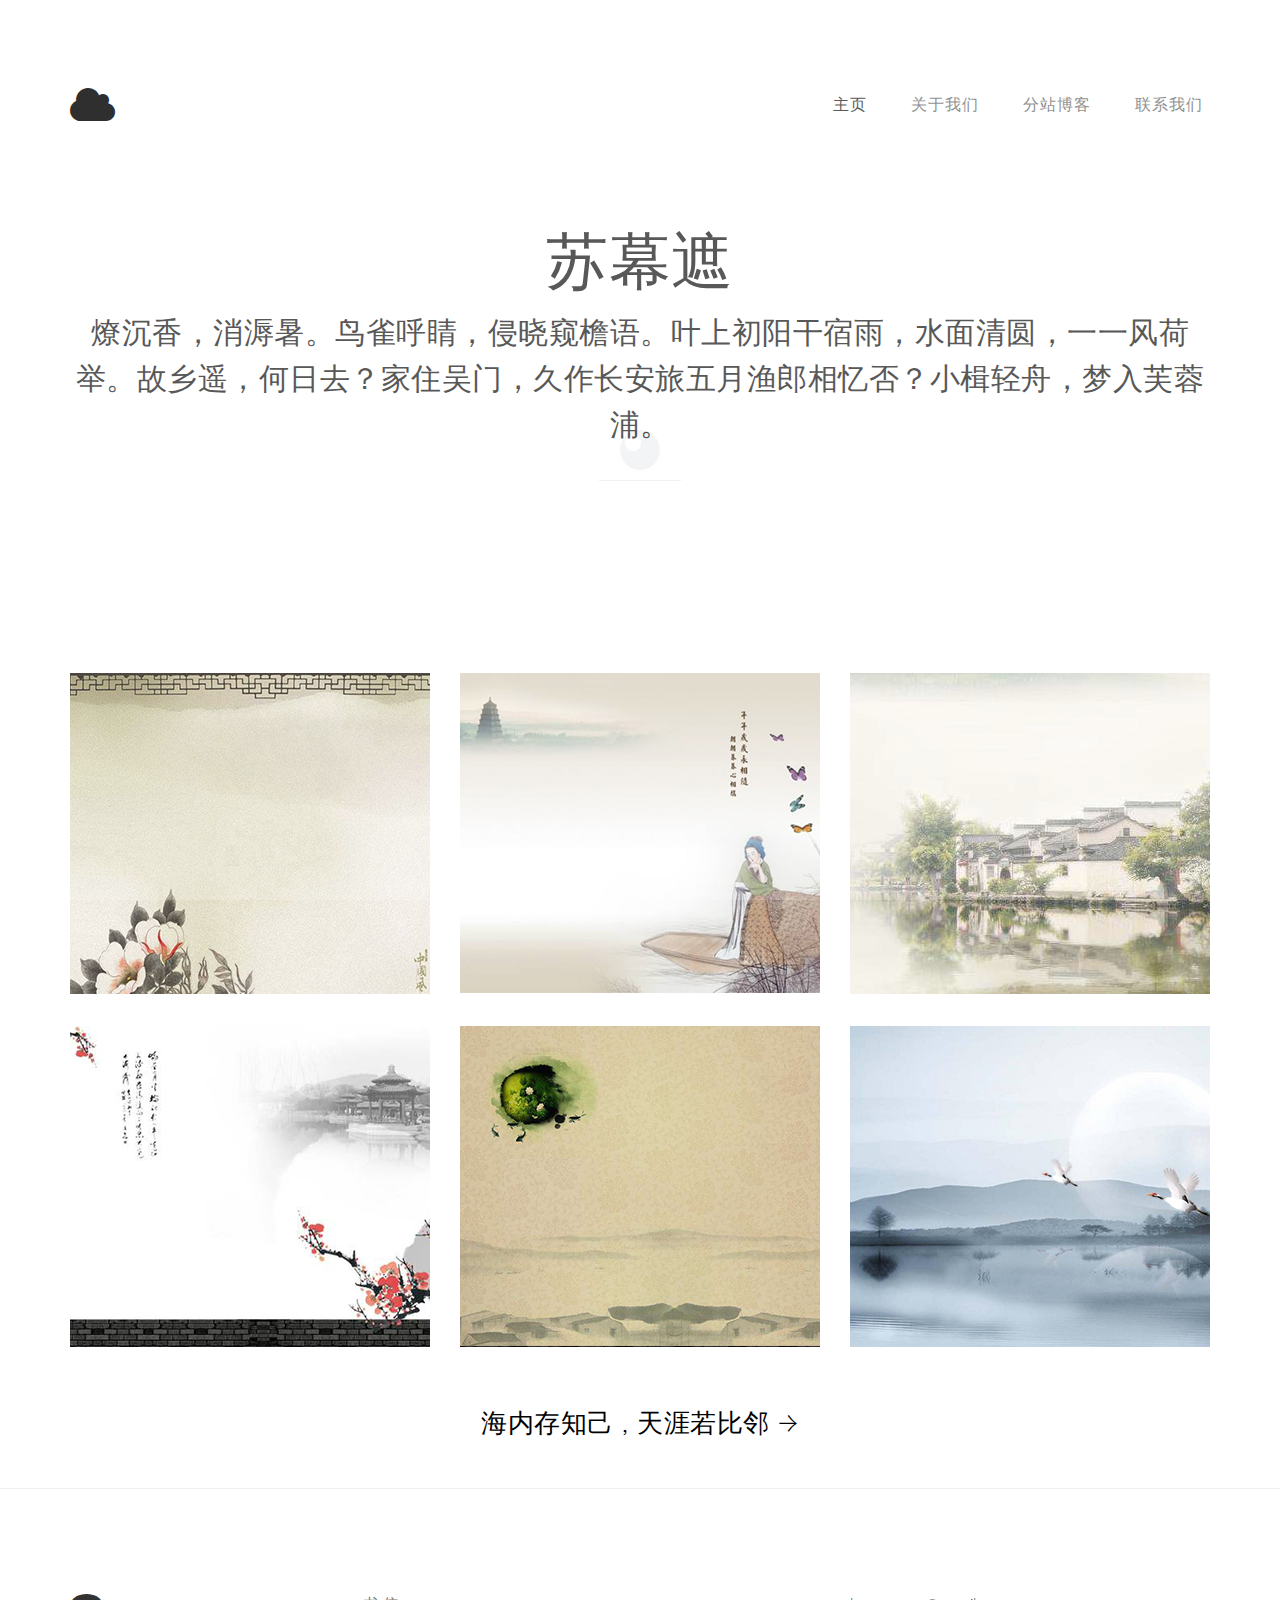
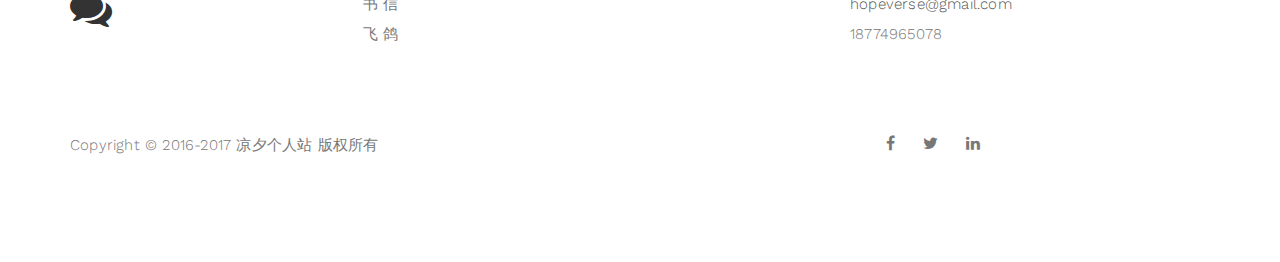
<file: index.html>
<!DOCTYPE html>
<html lang="en">
<head>

<meta charset="UTF-8">
<meta http-equiv="X-UA-Compatible" content="IE=Edge">
<meta name="description" content="小楼昨夜又东风">
<meta name="keywords" content="小楼昨夜又东风">
<meta name="author" content="刘添柱">
<meta name="viewport" content="width=device-width, initial-scale=1, maximum-scale=1">

<title>小楼昨夜又东风</title>

<link rel="stylesheet" href="css/bootstrap.min.css">
<link rel="stylesheet" href="css/font-awesome.min.css">
<link rel="stylesheet" href="css/style.css">
<link rel="shortcut icon" href="cloud.ico">
<link href="https://fonts.googleapis.com/css?family=Work+Sans:300,400,700" rel="stylesheet">

</head>

<body>



<!-- PRE LOADER -->

<div class="preloader">
     <div class="sk-spinner sk-spinner-wordpress">
          <span class="sk-inner-circle"></span>
     </div>
</div>

<!-- Navigation section  -->

<div class="navbar navbar-default navbar-static-top" role="navigation">
     <div class="container">

          <div class="navbar-header">
               <button class="navbar-toggle" data-toggle="collapse" data-target=".navbar-collapse">
                    <span class="icon icon-bar"></span>
                    <span class="icon icon-bar"></span>
                    <span class="icon icon-bar"></span>
               </button>
               <a href="index.html" class="navbar-brand"><i class="fa fa-cloud"></i></a>
          </div>
          <div class="collapse navbar-collapse">
               <ul class="nav navbar-nav navbar-right">
                    <li class="active"><a href="index.html">主页</a></li>
                    <li><a href="about.html">关于我们</a></li>
                    <li><a href="blog.html">分站博客</a></li>
                    <li><a href="contact.html">联系我们</a></li>
               </ul>
          </div>

  </div>
</div>

<!-- Home Section -->

<section id="home">
     <div class="container">
          <div class="row">

               <div class="col-md-12 col-sm-12">
                    <h1>苏幕遮</h1>
                    <h2>燎沉香，消溽暑。鸟雀呼睛，侵晓窥檐语。叶上初阳干宿雨，水面清圆，一一风荷举。故乡遥，何日去？家住吴门，久作长安旅五月渔郎相忆否？小楫轻舟，梦入芙蓉浦。</h2>
                    <hr>
               </div>

          </div>
     </div>
</section>

<!-- Portfolio Section -->

<section id="portfolio">
     <div class="container">
          <div class="row">

               <div class="col-md-4 col-sm-6">
                    <a href="blog-article.html">
                         <div class="portfolio-thumb">
                              <img src="images/1.jpg" class="img-responsive" alt="Portfolio">
                                   <div class="portfolio-overlay">
                                        <div class="portfolio-item">
                                             <h3>含苞待放</h3>
                                        </div>
                                   </div>
                         </div>
                    </a>
               </div>

               <div class="col-md-4 col-sm-6">
                    <a href="blog-article.html">
                         <div class="portfolio-thumb">
                              <img src="images/2.jpg" class="img-responsive" alt="Portfolio">
                                   <div class="portfolio-overlay">
                                        <div class="portfolio-item">
                                             <h3>一叶孤舟</h3>
                                        </div>
                                   </div>
                         </div>
                    </a>
               </div>

               <div class="col-md-4 col-sm-6">
                    <a href="blog-article.html">
                         <div class="portfolio-thumb">
                              <img src="images/3.jpg" class="img-responsive" alt="Portfolio">
                                   <div class="portfolio-overlay">
                                        <div class="portfolio-item">
                                             <h3>烟雨江南</h3>
                                        </div>
                                   </div>
                         </div>
                    </a>
               </div>

               <div class="col-md-4 col-sm-6">
                    <a href="blog-article2.html">
                         <div class="portfolio-thumb">
                              <img src="images/4.jpg" class="img-responsive" alt="Portfolio">
                                   <div class="portfolio-overlay">
                                        <div class="portfolio-item">
                                             <h3>杏望亭阁</h3>
                                        </div>
                                   </div>
                         </div>
                    </a>
               </div>

               <div class="col-md-4 col-sm-6">
                    <a href="blog-article2.html">
                         <div class="portfolio-thumb">
                              <img src="images/5.jpg" class="img-responsive" alt="Portfolio">
                                   <div class="portfolio-overlay">
                                        <div class="portfolio-item">
                                             <h3>小城人家</h3>
                                        </div>
                                   </div>
                         </div>
                    </a>
               </div>

               <div class="col-md-4 col-sm-6">
                    <a href="blog-article2.html">
                         <div class="portfolio-thumb">
                              <img src="images/6.jpg" class="img-responsive" alt="Portfolio">
                                   <div class="portfolio-overlay">
                                        <div class="portfolio-item">
                                             <h3>白鹭青天</h3>
                                        </div>
                                   </div>
                         </div>
                    </a>
               </div>

               <div class="col-md-12 col-sm-12 text-center">
                    <h3><a href="contact.html" style="color: black">海内存知己 , 天涯若比邻 →</a></h3>
               </div>

          </div>
     </div>
</section>

<!-- Footer Section -->

<footer>
     <div class="container">
          <div class="row">

               <div class="col-md-3 col-sm-3">
                    <i class="fa fa-comments"></i>
               </div>

               <div class="col-md-4 col-sm-4">
                    <p>书 信</p>
                    <p>飞 鸽</p>
               </div>

               <div class="col-md-offset-1 col-md-4 col-sm-offset-1 col-sm-3">
                    <p><a href="mailto:hopeverse@gmail.com">hopeverse@gmail.com</a></p>
                    <p>18774965078</p>
               </div>

               <div class="clearfix col-md-12 col-sm-12">
                    <hr>
               </div>

               <div class="col-md-6 col-sm-6">
                    <div class="footer-copyright">
                         <p> Copyright © 2016-2017 凉夕个人站 版权所有</p> 
                    </div>
               </div>

               <div class="col-md-6 col-sm-6">
                    <ul class="social-icon">
                         <li><a href="#" class="fa fa-facebook"></a></li>
                         <li><a href="#" class="fa fa-twitter"></a></li>
                         <li><a href="#" class="fa fa-linkedin"></a></li>
                    </ul>
               </div>
               
          </div>
     </div>
</footer>


<!-- SCRIPTS -->

<script src="js/jquery.js"></script>
<script src="js/bootstrap.min.js"></script>
<script src="js/custom.js"></script>

</body>
</html>
</file>
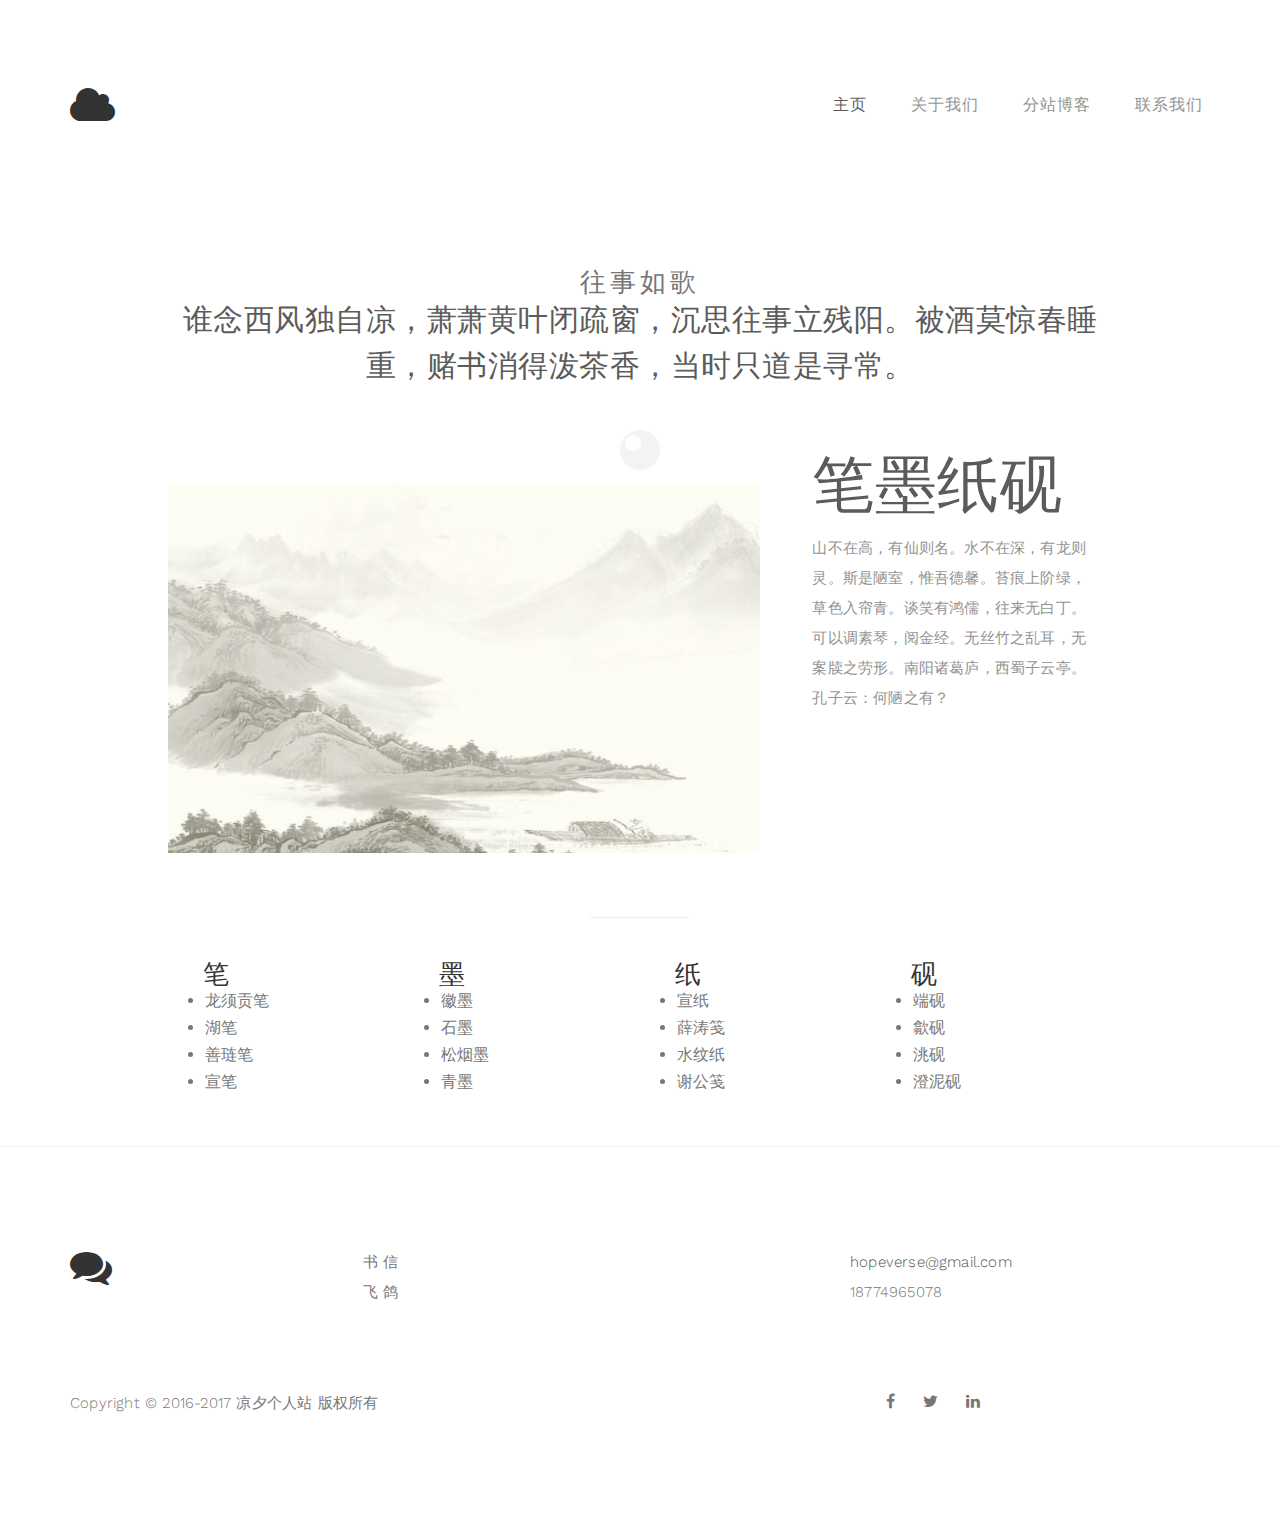
<file: about.html>
<!DOCTYPE html>
<html lang="en">
<head>

<meta charset="UTF-8">
<meta http-equiv="X-UA-Compatible" content="IE=Edge">
<meta name="description" content="小楼昨夜又东风">
<meta name="keywords" content="小楼昨夜又东风">
<meta name="author" content="刘添柱">
<meta name="viewport" content="width=device-width, initial-scale=1, maximum-scale=1">

<title>小楼昨夜又东风</title>

<link rel="stylesheet" href="css/bootstrap.min.css">
<link rel="stylesheet" href="css/font-awesome.min.css">
<link rel="stylesheet" href="css/style.css">
<link rel="shortcut icon" href="cloud.ico">
<link href="https://fonts.googleapis.com/css?family=Work+Sans:300,400,700" rel="stylesheet">

</head>


<!-- Loader -->

<div class="preloader">
     <div class="sk-spinner sk-spinner-wordpress">
          <span class="sk-inner-circle"></span>
     </div>
</div>

<!-- Header  -->
<div class="navbar navbar-default navbar-static-top" role="navigation">
     <div class="container">

          <div class="navbar-header">
               <button class="navbar-toggle" data-toggle="collapse" data-target=".navbar-collapse">
                    <span class="icon icon-bar"></span>
                    <span class="icon icon-bar"></span>
                    <span class="icon icon-bar"></span>
               </button>
               <a href="index.html" class="navbar-brand"><i class="fa fa-cloud"></i></a>
          </div>
          <div class="collapse navbar-collapse">
               <ul class="nav navbar-nav navbar-right">
                    <li class="active"><a href="index.html">主页</a></li>
                    <li><a href="about.html">关于我们</a></li>
                    <li><a href="blog.html">分站博客</a></li>
                    <li><a href="contact.html">联系我们</a></li>
               </ul>
          </div>

  </div>
</div>

<!-- About Section -->

<section id="about">
     <div class="container">
          <div class="row">

               <div class="col-md-offset-1 col-md-10 col-sm-12">
                    <div class="section-title">
                         <h3>往事如歌</h3>
                         <h2>谁念西风独自凉，萧萧黄叶闭疏窗，沉思往事立残阳。被酒莫惊春睡重，赌书消得泼茶香，当时只道是寻常。</h2>
                    </div>

                    <div class="col-md-8 col-sm-12">
                         <img src="images/7.jpg" class="img-responsive" alt="About">
                    </div>

                    <div class="col-md-4 col-sm-12">
                         <h1>笔墨纸砚</h1>
                         <p>山不在高，有仙则名。水不在深，有龙则灵。斯是陋室，惟吾德馨。苔痕上阶绿，草色入帘青。谈笑有鸿儒，往来无白丁。可以调素琴，阅金经。无丝竹之乱耳，无案牍之劳形。南阳诸葛庐，西蜀子云亭。孔子云：何陋之有？</p>
                    </div>

                    <div class="clearfix"></div>

                    <hr>

                    <div class="col-md-3 col-sm-6">
                         <h3>笔</h3>
                         <ul>
                              <li>龙须贡笔</li>
                              <li>湖笔</li>
                              <li>善琏笔</li>
                              <li>宣笔</li>
                         </ul>
                    </div>

                    <div class="col-md-3 col-sm-6">
                         <h3>墨</h3>
                         <ul>
                              <li>徽墨</li>
                              <li>石墨</li>
                              <li>松烟墨</li>
                              <li>青墨</li>
                         </ul>
                    </div>

                    <div class="col-md-3 col-sm-6">
                         <h3>纸</h3>
                         <ul>
                              <li>宣纸</li>
                              <li>薛涛笺</li>
                              <li>水纹纸</li>
                              <li>谢公笺</li>
                         </ul>
                    </div>

                    <div class="col-md-3 col-sm-6">
                         <h3>砚</h3>
                         <ul>
                              <li>端砚</li>
                              <li>歙砚</li>
                              <li>洮砚</li>
                              <li>澄泥砚</li>
                         </ul>
                    </div>
               </div>

          </div>
     </div>
</section>

<!-- Footer Section -->

<footer>
     <div class="container">
          <div class="row">

               <div class="col-md-3 col-sm-3">
                    <i class="fa fa-comments"></i>
               </div>

               <div class="col-md-4 col-sm-4">
                    <p>书 信</p>
                    <p>飞 鸽</p>
               </div>

               <div class="col-md-offset-1 col-md-4 col-sm-offset-1 col-sm-3">
                    <p><a href="mailto:hopeverse@gmail.com">hopeverse@gmail.com</a></p>
                    <p>18774965078</p>
               </div>

               <div class="clearfix col-md-12 col-sm-12">
                    <hr>
               </div>

               <div class="col-md-6 col-sm-6">
                    <div class="footer-copyright">
                         <p> Copyright © 2016-2017 凉夕个人站 版权所有</p> 
                    </div>
               </div>

               <div class="col-md-6 col-sm-6">
                    <ul class="social-icon">
                         <li><a href="#" class="fa fa-facebook"></a></li>
                         <li><a href="#" class="fa fa-twitter"></a></li>
                         <li><a href="#" class="fa fa-linkedin"></a></li>
                    </ul>
               </div>
               
          </div>
     </div>
</footer>


<!-- SCRIPTS -->

<script src="js/jquery.js"></script>
<script src="js/bootstrap.min.js"></script>
<script src="js/custom.js"></script>

</body>
</html>
</file>
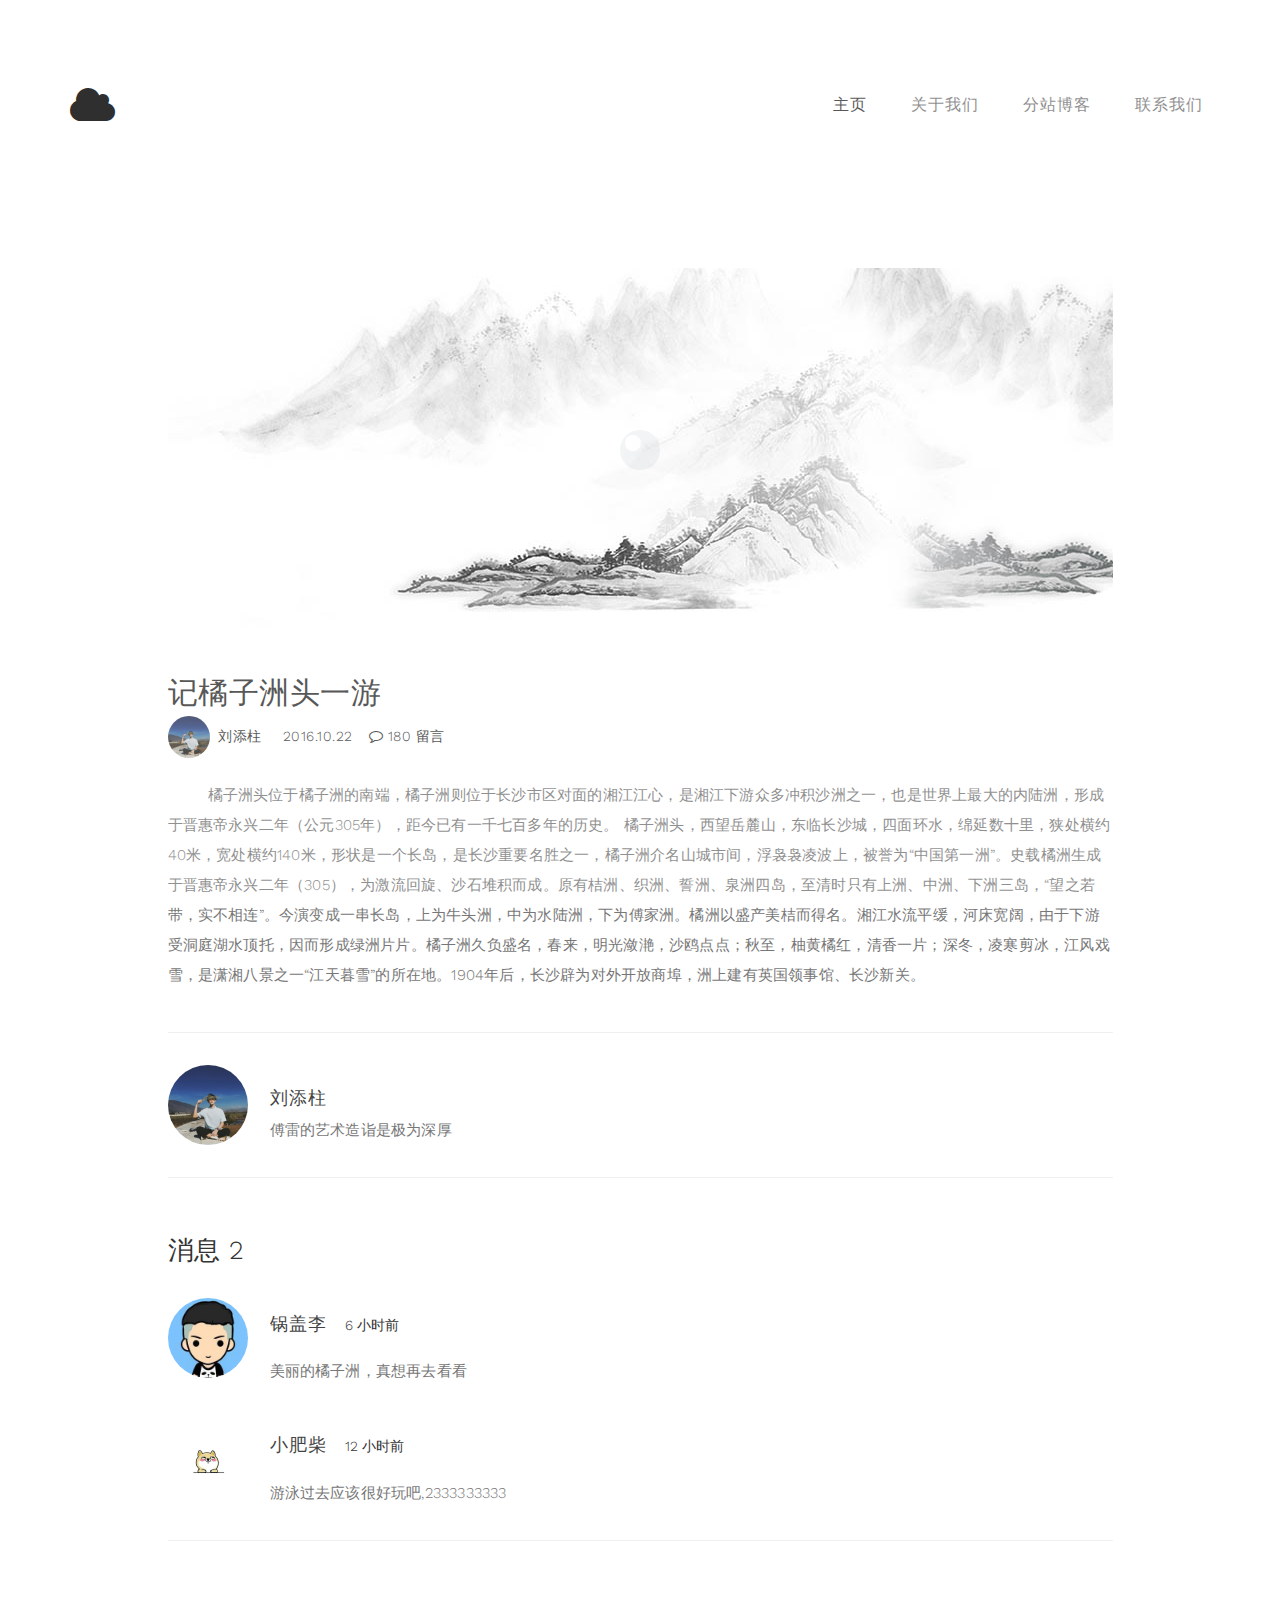
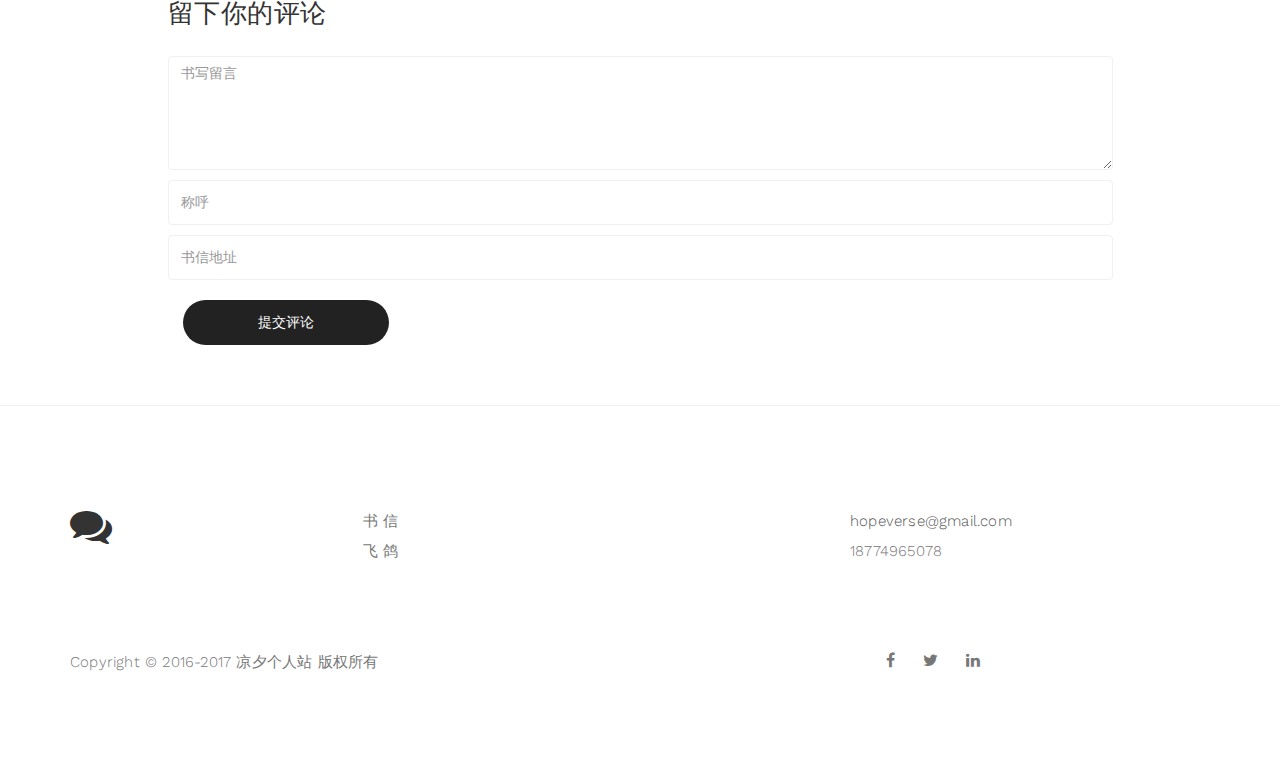
<file: blog-article.html>
<!DOCTYPE html>
<html lang="en">
<head>

<meta charset="UTF-8">
<meta http-equiv="X-UA-Compatible" content="IE=Edge">
<meta name="description" content="小楼昨夜又东风">
<meta name="keywords" content="小楼昨夜又东风">
<meta name="author" content="刘添柱">
<meta name="viewport" content="width=device-width, initial-scale=1, maximum-scale=1">

<title>小楼昨夜又东风</title>

<link rel="stylesheet" href="css/bootstrap.min.css">
<link rel="stylesheet" href="css/font-awesome.min.css">
<link rel="stylesheet" href="css/style.css">
<link rel="shortcut icon" href="cloud.ico">
<link href="https://fonts.googleapis.com/css?family=Work+Sans:300,400,700" rel="stylesheet">

</head>

<body>

<!-- Loader -->

<div class="preloader">
     <div class="sk-spinner sk-spinner-wordpress">
          <span class="sk-inner-circle"></span>
     </div>
</div>

<!-- Navigation section  -->

<div class="navbar navbar-default navbar-static-top" role="navigation">
     <div class="container">

          <div class="navbar-header">
               <button class="navbar-toggle" data-toggle="collapse" data-target=".navbar-collapse">
                    <span class="icon icon-bar"></span>
                    <span class="icon icon-bar"></span>
                    <span class="icon icon-bar"></span>
               </button>
               <a href="index.html" class="navbar-brand"><i class="fa fa-cloud"></i></a>
          </div>
          <div class="collapse navbar-collapse">
               <ul class="nav navbar-nav navbar-right">
                    <li class="active"><a href="index.html">主页</a></li>
                    <li><a href="about.html">关于我们</a></li>
                    <li><a href="blog.html">分站博客</a></li>
                    <li><a href="contact.html">联系我们</a></li>
               </ul>
          </div>

  </div>
</div>

<!-- Blog Section -->

<section id="blog-single-post">
     <div class="container">
          <div class="row">

               <div class="col-md-offset-1 col-md-10 col-sm-12">
                    <div class="blog-single-post-thumb">
                         <div class="blog-post-image">
                              <img src="images/8.jpg" class="img-responsive" alt="Blog write Image">
                         </div>

                         <div class="blog-post-title">
                              <h2>记橘子洲头一游</a></h2>
                         </div>

                        <div class="blog-post-format">
                              <span><a href="#"><img src="images/my.jpg" class="img-responsive img-circle"> 刘添柱 </a></span>
                              <span><i class="fa fa-date"></i> 2016.10.22</span>
                              <span><a href="#"><i class="fa fa-comment-o"></i> 180 留言</a></span>
                         </div>

                         <div class="blog-post-des">
                              <p style = "text-indent: 40px;">橘子洲头位于橘子洲的南端，橘子洲则位于长沙市区对面的湘江江心，是湘江下游众多冲积沙洲之一，也是世界上最大的内陆洲，形成于晋惠帝永兴二年（公元305年），距今已有一千七百多年的历史。
橘子洲头，西望岳麓山，东临长沙城，四面环水，绵延数十里，狭处横约40米，宽处横约140米，形状是一个长岛，是长沙重要名胜之一，橘子洲介名山城市间，浮袅袅凌波上，被誉为“中国第一洲”。史载橘洲生成于晋惠帝永兴二年（305），为激流回旋、沙石堆积而成。原有桔洲、织洲、誓洲、泉洲四岛，至清时只有上洲、中洲、下洲三岛，“望之若带，实不相连”。今演变成一串长岛，上为牛头洲，中为水陆洲，下为傅家洲。橘洲以盛产美桔而得名。湘江水流平缓，河床宽阔，由于下游受洞庭湖水顶托，因而形成绿洲片片。橘子洲久负盛名，春来，明光潋滟，沙鸥点点；秋至，柚黄橘红，清香一片；深冬，凌寒剪冰，江风戏雪，是潇湘八景之一“江天暮雪”的所在地。1904年后，长沙辟为对外开放商埠，洲上建有英国领事馆、长沙新关。</p>
                         <div class = "blog-author">
                              <div class="media">
                                   <div class="media-object pull-left">
                                        <img src="images/my.jpg" class="img-circle img-responsive" alt="blog" style="width: 80px;">
                                   </div>
                                   <div class="media-body">
                                        <h3 class="media-heading"><a href="#">刘添柱</a></h3>
                                        <p>傅雷的艺术造诣是极为深厚</p>
                                   </div>
                              </div>
                         </div>

                         <div class="blog-comment">
                              <h3>消息 2</h3>
                                   <div class="media">
                                        <div class="media-object pull-left">
                                             <img src="images/friend1.jpg" class="img-responsive img-circle" alt="Blog Image">
                                        </div>
                                        <div class="media-body">
                                             <h3 class="media-heading">锅盖李</h3>
                                             <span>6 小时前</span>
                                             <p>美丽的橘子洲，真想再去看看</p>
                                        </div>
                                   </div>
                                   <div class="media">
                                        <div class="media-object pull-left">
                                             <img src="images/friend2.jpg" class="img-responsive img-circle" alt="Blog Image">
                                        </div>
                                        <div class="media-body">
                                             <h3 class="media-heading">小肥柴</h3>
                                                  <span>12 小时前</span>
                                                  <p>游泳过去应该很好玩吧,2333333333</p>
                                        </div>
                                   </div>
                         </div>

                         <div class="blog-comment-form">
                              <h3>留下你的评论</h3>
                                   <form action="#" method="post">
                                        <textarea class="form-control" placeholder="书写留言" rows="5" name"Your Comments" required></textarea>
                                        <input type="text" class="form-control" placeholder="称呼" name="name" required>
                                        <input type="email" class="form-control" placeholder="书信地址" name="email" required>
                                        <div class="col-md-3 col-sm-4">
                                             <input type="submit" class="form-control" value="提交评论">
                                        </div>
                                   </form>
                         </div>
                    </div>
          </div>
     </div>
</section>

<!-- Footer Section -->

<footer>
     <div class="container">
          <div class="row">

               <div class="col-md-3 col-sm-3">
                    <i class="fa fa-comments"></i>
               </div>

               <div class="col-md-4 col-sm-4">
                    <p>书 信</p>
                    <p>飞 鸽</p>
               </div>

               <div class="col-md-offset-1 col-md-4 col-sm-offset-1 col-sm-3">
                    <p><a href="mailto:hopeverse@gmail.com">hopeverse@gmail.com</a></p>
                    <p>18774965078</p>
               </div>

               <div class="clearfix col-md-12 col-sm-12">
                    <hr>
               </div>

               <div class="col-md-6 col-sm-6">
                    <div class="footer-copyright">
                         <p> Copyright © 2016-2017 凉夕个人站 版权所有</p> 
                    </div>
               </div>

               <div class="col-md-6 col-sm-6">
                    <ul class="social-icon">
                         <li><a href="#" class="fa fa-facebook"></a></li>
                         <li><a href="#" class="fa fa-twitter"></a></li>
                         <li><a href="#" class="fa fa-linkedin"></a></li>
                    </ul>
               </div>
               
          </div>
     </div>
</footer>

<!-- SCRIPTS -->

<script src="js/jquery.js"></script>
<script src="js/bootstrap.min.js"></script>
<script src="js/custom.js"></script>

</body>
</html>
</file>
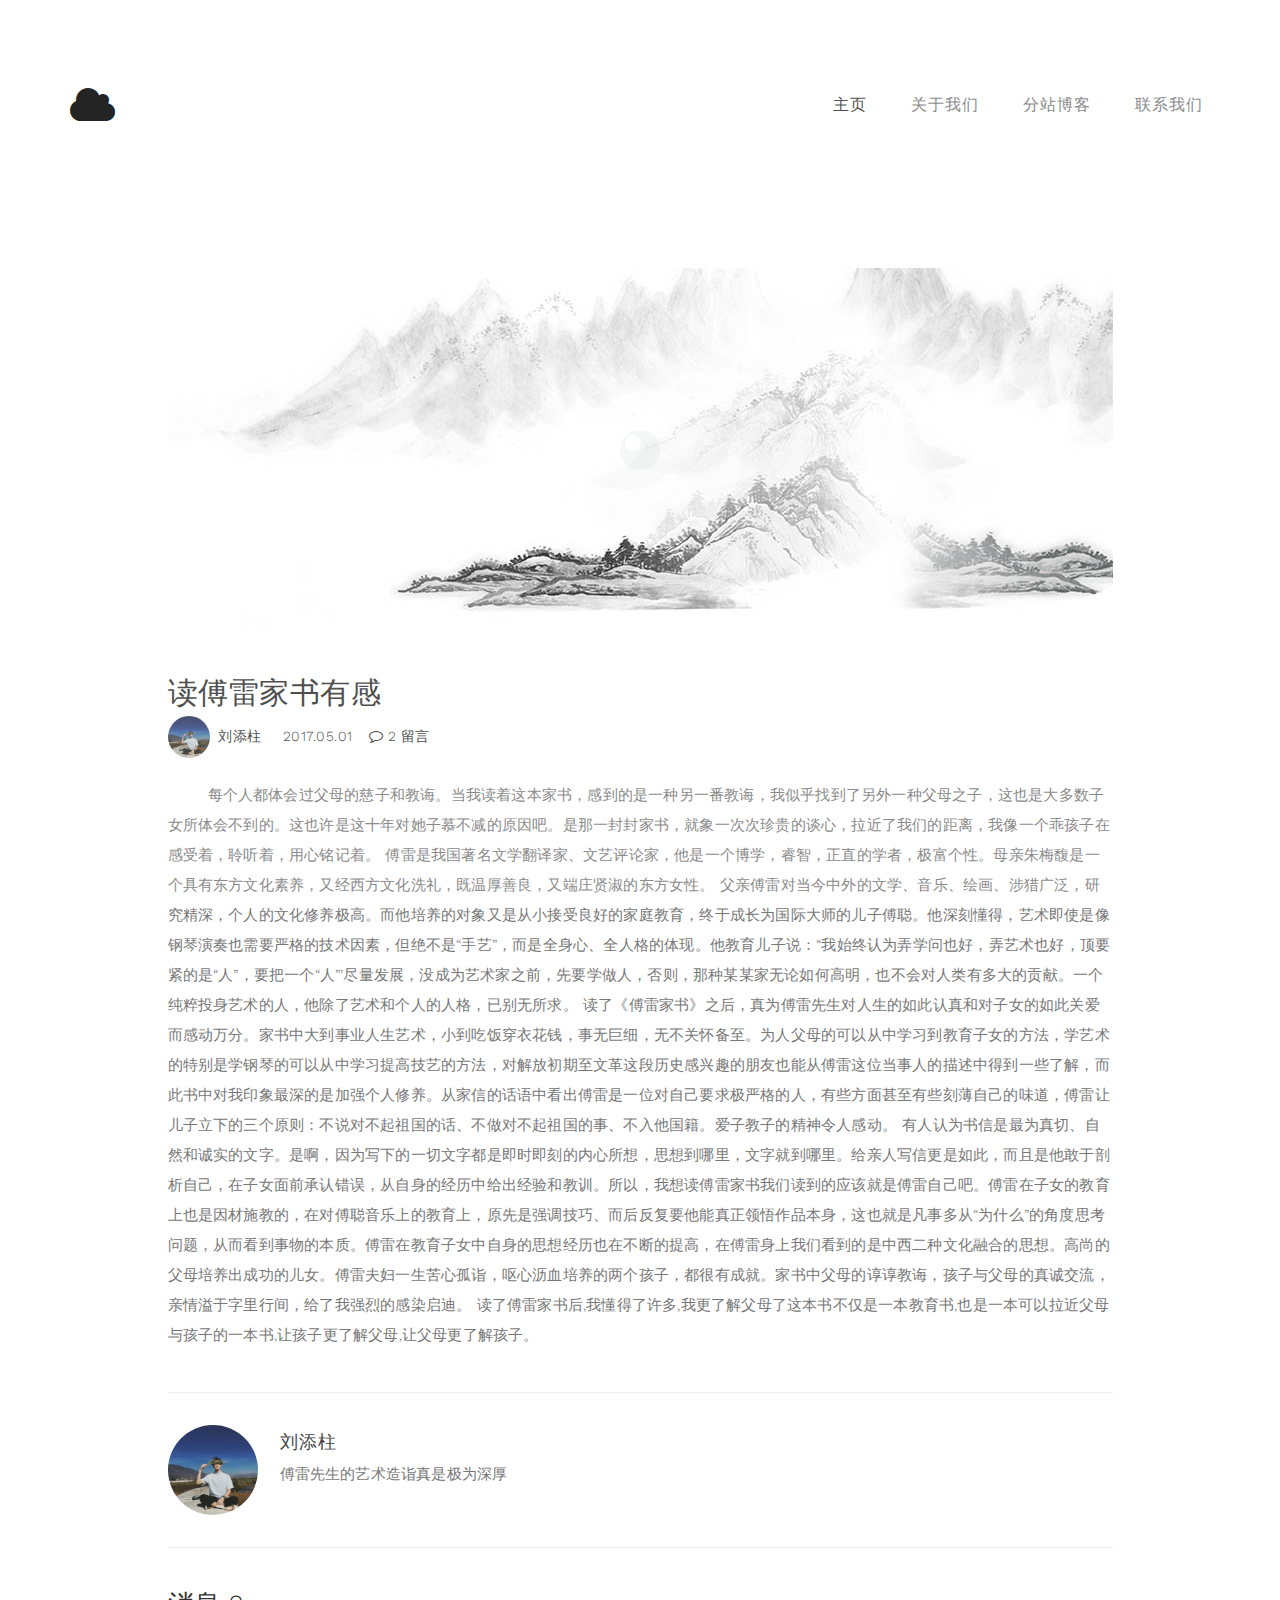
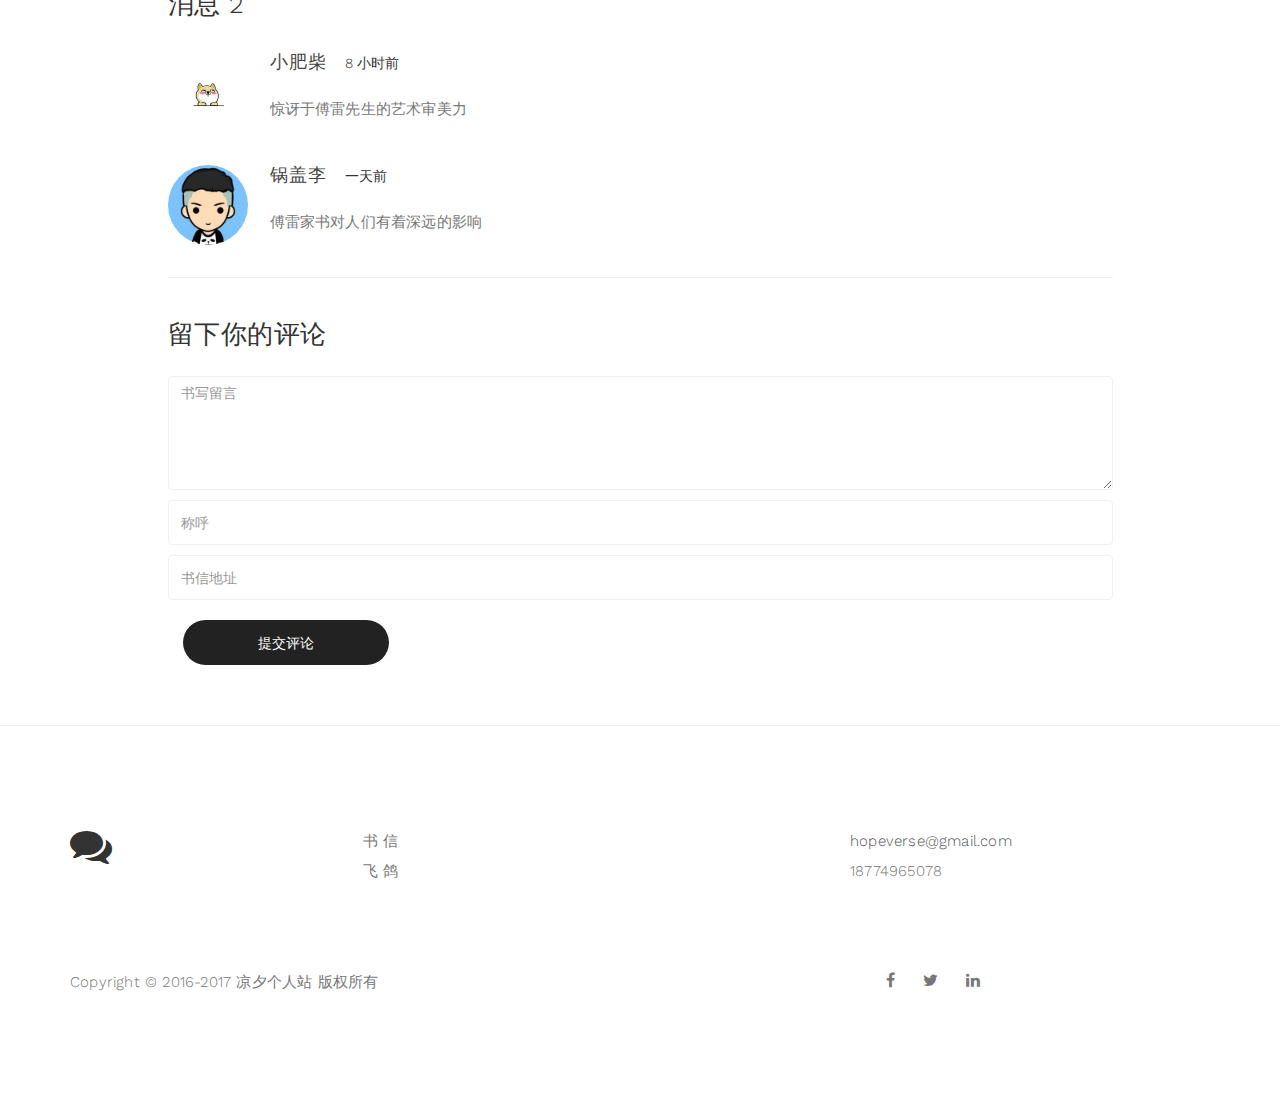
<file: blog-article2.html>
<!DOCTYPE html>
<html lang="en">
<head>

<meta charset="UTF-8">
<meta http-equiv="X-UA-Compatible" content="IE=Edge">
<meta name="description" content="小楼昨夜又东风">
<meta name="keywords" content="小楼昨夜又东风">
<meta name="author" content="刘添柱">
<meta name="viewport" content="width=device-width, initial-scale=1, maximum-scale=1">

<title>小楼昨夜又东风</title>

<link rel="stylesheet" href="css/bootstrap.min.css">
<link rel="stylesheet" href="css/font-awesome.min.css">
<link rel="stylesheet" href="css/style.css">
<link rel="shortcut icon" href="cloud.ico">
<link href="https://fonts.googleapis.com/css?family=Work+Sans:300,400,700" rel="stylesheet">

</head>

<body>

<!-- Loader -->

<div class="preloader">
     <div class="sk-spinner sk-spinner-wordpress">
          <span class="sk-inner-circle"></span>
     </div>
</div>

<!-- Navigation section  -->

<div class="navbar navbar-default navbar-static-top" role="navigation">
     <div class="container">

          <div class="navbar-header">
               <button class="navbar-toggle" data-toggle="collapse" data-target=".navbar-collapse">
                    <span class="icon icon-bar"></span>
                    <span class="icon icon-bar"></span>
                    <span class="icon icon-bar"></span>
               </button>
               <a href="index.html" class="navbar-brand"><i class="fa fa-cloud"></i></a>
          </div>
          <div class="collapse navbar-collapse">
               <ul class="nav navbar-nav navbar-right">
                    <li class="active"><a href="index.html">主页</a></li>
                    <li><a href="about.html">关于我们</a></li>
                    <li><a href="blog.html">分站博客</a></li>
                    <li><a href="contact.html">联系我们</a></li>
               </ul>
          </div>

  </div>
</div>

<!-- Blog Section -->

<section id="blog-single-post">
     <div class="container">
          <div class="row">

               <div class="col-md-offset-1 col-md-10 col-sm-12">
                    <div class="blog-single-post-thumb">
                         <div class="blog-post-image">
                              <img src="images/8.jpg" class="img-responsive" alt="Blog write Image">
                         </div>

                         <div class="blog-post-title">
                              <h2>读傅雷家书有感</a></h2>
                         </div>

                        <div class="blog-post-format">
                              <span><a href="#"><img src="images/my.jpg" class="img-responsive img-circle"> 刘添柱 </a></span>
                              <span><i class="fa fa-date"></i> 2017.05.01</span>
                              <span><a href="#"><i class="fa fa-comment-o"></i> 2 留言</a></span>
                         </div>

                         <div class="blog-post-des">
                              <p style="text-indent: 40px;">每个人都体会过父母的慈子和教诲。当我读着这本家书，感到的是一种另一番教诲，我似乎找到了另外一种父母之子，这也是大多数子女所体会不到的。这也许是这十年对她子慕不减的原因吧。是那一封封家书，就象一次次珍贵的谈心，拉近了我们的距离，我像一个乖孩子在感受着，聆听着，用心铭记着。
傅雷是我国著名文学翻译家、文艺评论家，他是一个博学，睿智，正直的学者，极富个性。母亲朱梅馥是一个具有东方文化素养，又经西方文化洗礼，既温厚善良，又端庄贤淑的东方女性。
父亲傅雷对当今中外的文学、音乐、绘画、涉猎广泛，研究精深，个人的文化修养极高。而他培养的对象又是从小接受良好的家庭教育，终于成长为国际大师的儿子傅聪。他深刻懂得，艺术即使是像钢琴演奏也需要严格的技术因素，但绝不是“手艺”，而是全身心、全人格的体现。他教育儿子说：“我始终认为弄学问也好，弄艺术也好，顶要紧的是“人”，要把一个“人”’尽量发展，没成为艺术家之前，先要学做人，否则，那种某某家无论如何高明，也不会对人类有多大的贡献。一个纯粹投身艺术的人，他除了艺术和个人的人格，已别无所求。
读了《傅雷家书》之后，真为傅雷先生对人生的如此认真和对子女的如此关爱而感动万分。家书中大到事业人生艺术，小到吃饭穿衣花钱，事无巨细，无不关怀备至。为人父母的可以从中学习到教育子女的方法，学艺术的特别是学钢琴的可以从中学习提高技艺的方法，对解放初期至文革这段历史感兴趣的朋友也能从傅雷这位当事人的描述中得到一些了解，而此书中对我印象最深的是加强个人修养。从家信的话语中看出傅雷是一位对自己要求极严格的人，有些方面甚至有些刻薄自己的味道，傅雷让儿子立下的三个原则：不说对不起祖国的话、不做对不起祖国的事、不入他国籍。爱子教子的精神令人感动。
有人认为书信是最为真切、自然和诚实的文字。是啊，因为写下的一切文字都是即时即刻的内心所想，思想到哪里，文字就到哪里。给亲人写信更是如此，而且是他敢于剖析自己，在子女面前承认错误，从自身的经历中给出经验和教训。所以，我想读傅雷家书我们读到的应该就是傅雷自己吧。傅雷在子女的教育上也是因材施教的，在对傅聪音乐上的教育上，原先是强调技巧、而后反复要他能真正领悟作品本身，这也就是凡事多从“为什么”的角度思考问题，从而看到事物的本质。傅雷在教育子女中自身的思想经历也在不断的提高，在傅雷身上我们看到的是中西二种文化融合的思想。高尚的父母培养出成功的儿女。傅雷夫妇一生苦心孤诣，呕心沥血培养的两个孩子，都很有成就。家书中父母的谆谆教诲，孩子与父母的真诚交流，亲情溢于字里行间，给了我强烈的感染启迪。
读了傅雷家书后,我懂得了许多,我更了解父母了这本书不仅是一本教育书,也是一本可以拉近父母与孩子的一本书,让孩子更了解父母,让父母更了解孩子。</p>
                         </div>

                         <div class="blog-author">
                              <div class="media">
                                   <div class="media-object pull-left">
                                        <img src="images/my.jpg" class="img-circle img-responsive" alt="blog">
                                   </div>
                                   <div class="media-body">
                                        <h3 class="media-heading"><a href="#">刘添柱</a></h3>
                                        <p>傅雷先生的艺术造诣真是极为深厚</p>
                                   </div>
                              </div>
                         </div>

                         <div class="blog-comment">
                              <h3>消息 2</h3>
                                   
                                   <div class="media">
                                        <div class="media-object pull-left">
                                             <img src="images/friend2.jpg" class="img-responsive img-circle" alt="Blog Image">
                                        </div>
                                        <div class="media-body">
                                             <h3 class="media-heading">小肥柴</h3>
                                                  <span>8 小时前</span>
                                                  <p>惊讶于傅雷先生的艺术审美力</p>
                                        </div>
                                   </div>
                                   <div class="media">
                                        <div class="media-object pull-left">
                                             <img src="images/friend1.jpg" class="img-responsive img-circle" alt="Blog Image">
                                        </div>
                                        <div class="media-body">
                                             <h3 class="media-heading">锅盖李</h3>
                                             <span>一天前</span>
                                             <p>傅雷家书对人们有着深远的影响</p>
                                        </div>
                                   </div>
                         </div>

                         <div class="blog-comment-form">
                              <h3>留下你的评论</h3>
                                   <form action="#" method="post">
                                        <textarea class="form-control" placeholder="书写留言" rows="5" name"Your Comments" required></textarea>
                                        <input type="text" class="form-control" placeholder="称呼" name="name" required>
                                        <input type="email" class="form-control" placeholder="书信地址" name="email" required>
                                        <div class="col-md-3 col-sm-4">
                                             <input type="submit" class="form-control" value="提交评论">
                                        </div>
                                   </form>
                         </div>
                    </div>
          </div>
     </div>
</section>

<!-- Footer Section -->

<footer>
     <div class="container">
          <div class="row">

               <div class="col-md-3 col-sm-3">
                    <i class="fa fa-comments"></i>
               </div>

               <div class="col-md-4 col-sm-4">
                    <p>书 信</p>
                    <p>飞 鸽</p>
               </div>

               <div class="col-md-offset-1 col-md-4 col-sm-offset-1 col-sm-3">
                    <p><a href="mailto:hopeverse@gmail.com">hopeverse@gmail.com</a></p>
                    <p>18774965078</p>
               </div>

               <div class="clearfix col-md-12 col-sm-12">
                    <hr>
               </div>

               <div class="col-md-6 col-sm-6">
                    <div class="footer-copyright">
                         <p> Copyright © 2016-2017 凉夕个人站 版权所有</p> 
                    </div>
               </div>

               <div class="col-md-6 col-sm-6">
                    <ul class="social-icon">
                         <li><a href="#" class="fa fa-facebook"></a></li>
                         <li><a href="#" class="fa fa-twitter"></a></li>
                         <li><a href="#" class="fa fa-linkedin"></a></li>
                    </ul>
               </div>
               
          </div>
     </div>
</footer>

<!-- SCRIPTS -->

<script src="js/jquery.js"></script>
<script src="js/bootstrap.min.js"></script>
<script src="js/custom.js"></script>

</body>
</html>
</file>
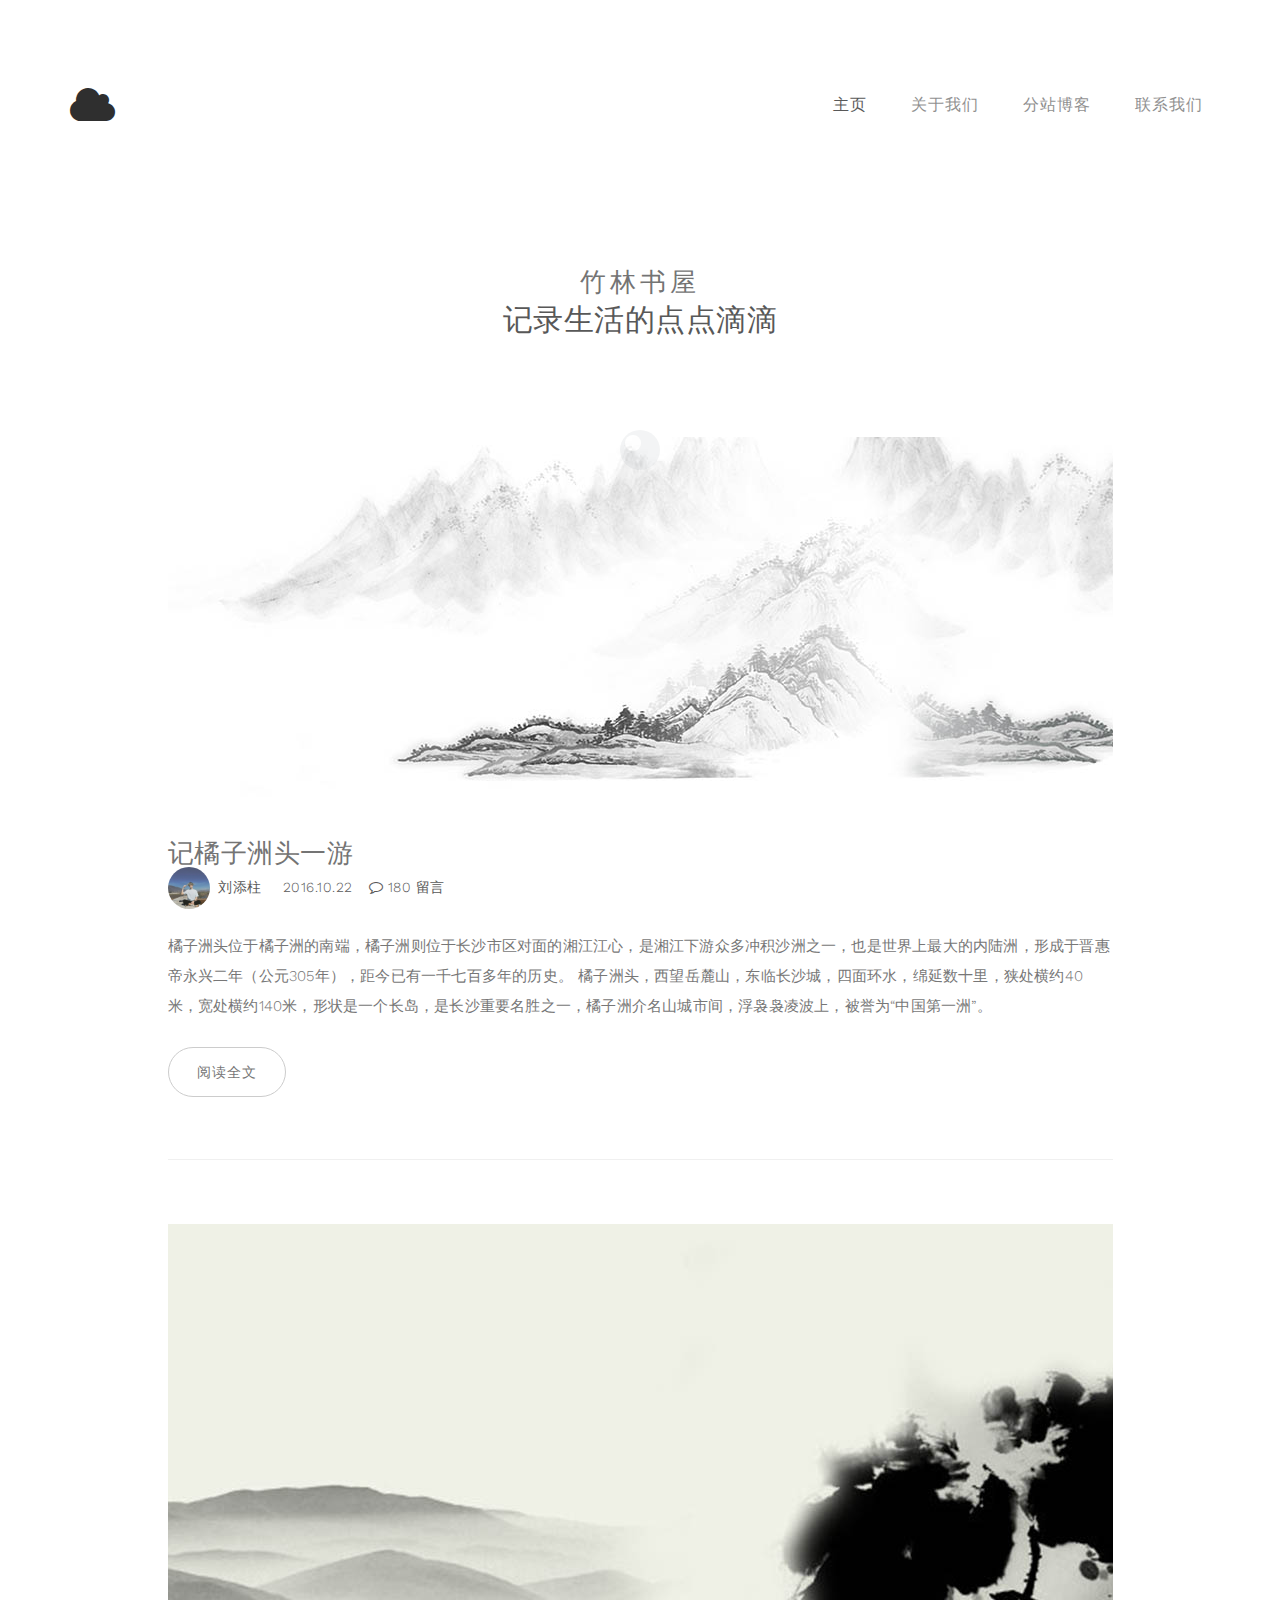
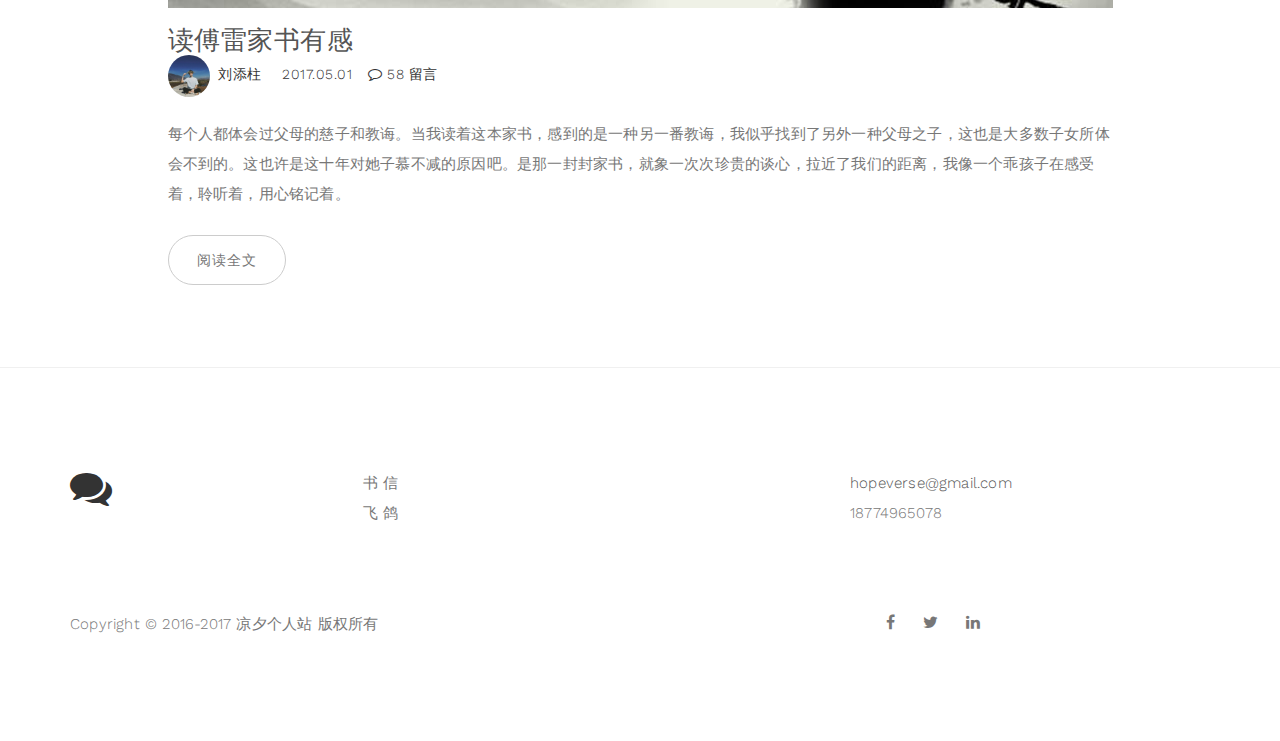
<file: blog.html>
<!DOCTYPE html>
<html lang="en">
<head>

<meta charset="UTF-8">
<meta http-equiv="X-UA-Compatible" content="IE=Edge">
<meta name="description" content="小楼昨夜又东风">
<meta name="keywords" content="小楼昨夜又东风">
<meta name="author" content="刘添柱">
<meta name="viewport" content="width=device-width, initial-scale=1, maximum-scale=1">

<title>小楼昨夜又东风</title>

<link rel="stylesheet" href="css/bootstrap.min.css">
<link rel="stylesheet" href="css/font-awesome.min.css">
<link rel="stylesheet" href="css/style.css">
<link rel="shortcut icon" href="cloud.ico">
<link href="https://fonts.googleapis.com/css?family=Work+Sans:300,400,700" rel="stylesheet">

</head>

<body>




<!-- Loader -->

<div class="preloader">
     <div class="sk-spinner sk-spinner-wordpress">
          <span class="sk-inner-circle"></span>
     </div>
</div>

<!-- Navigation section  -->

<div class="navbar navbar-default navbar-static-top" role="navigation">
     <div class="container">

          <div class="navbar-header">
               <button class="navbar-toggle" data-toggle="collapse" data-target=".navbar-collapse">
                    <span class="icon icon-bar"></span>
                    <span class="icon icon-bar"></span>
                    <span class="icon icon-bar"></span>
               </button>
               <a href="index.html" class="navbar-brand"><i class="fa fa-cloud"></i></a>
          </div>
          <div class="collapse navbar-collapse">
               <ul class="nav navbar-nav navbar-right">
                    <li class="active"><a href="index.html">主页</a></li>
                    <li><a href="about.html">关于我们</a></li>
                    <li><a href="blog.html">分站博客</a></li>
                    <li><a href="contact.html">联系我们</a></li>
               </ul>
          </div>

  </div>
</div>

<!-- Blog Section -->

<section id="blog">
     <div class="container">
          <div class="row">

               <div class="col-md-offset-1 col-md-10 col-sm-12">
                    <div class="section-title">
                         <h3>竹林书屋</h3>
                         <h2>记录生活的点点滴滴</h2>
                    </div>

                    <div class="blog-post-thumb">
                         <div class="blog-post-image">
                              <a href="blog-article.html">
                                   <img src="images/8.jpg" class="img-responsive" alt="Blog Image">
                              </a>
                         </div>
                         <div class="blog-post-title">
                              <h3><a href="blog-article.html">记橘子洲头一游</a></h3>
                         </div>
                         <div class="blog-post-format">
                              <span><a href="#"><img src="images/my.jpg" class="img-responsive img-circle"> 刘添柱 </a></span>
                              <span><i class="fa fa-date"></i> 2016.10.22</span>
                              <span><a href="#"><i class="fa fa-comment-o"></i> 180 留言</a></span>
                         </div>
                         <div class="blog-post-des">
                              <p>橘子洲头位于橘子洲的南端，橘子洲则位于长沙市区对面的湘江江心，是湘江下游众多冲积沙洲之一，也是世界上最大的内陆洲，形成于晋惠帝永兴二年（公元305年），距今已有一千七百多年的历史。
橘子洲头，西望岳麓山，东临长沙城，四面环水，绵延数十里，狭处横约40米，宽处横约140米，形状是一个长岛，是长沙重要名胜之一，橘子洲介名山城市间，浮袅袅凌波上，被誉为“中国第一洲”。</p>
                              <a href="blog-article.html" class="btn btn-default">阅读全文</a>
                         </div>
                    </div>

                    <div class="blog-post-thumb">
                         <div class="blog-post-image">
                              <a href="blog-article2.html">
                                   <img src="images/9.jpg" class="img-responsive" alt="Blog Image">
                              </a>
                         </div>
                         <div class="blog-post-title">
                              <h3><a href="blog-article2.html">读傅雷家书有感</a></h3>
                         </div>
                         <div class="blog-post-format">
                              <span><a href="#"><img src="images/my.jpg" class="img-responsive img-circle"> 刘添柱</a></span>
                              <span><i class="fa fa-date"></i> 2017.05.01</span>
                              <span><a href="#"><i class="fa fa-comment-o"></i> 58 留言</a></span>
                         </div>
                         <div class="blog-post-des">
                              <p>每个人都体会过父母的慈子和教诲。当我读着这本家书，感到的是一种另一番教诲，我似乎找到了另外一种父母之子，这也是大多数子女所体会不到的。这也许是这十年对她子慕不减的原因吧。是那一封封家书，就象一次次珍贵的谈心，拉近了我们的距离，我像一个乖孩子在感受着，聆听着，用心铭记着。</p>
                              <a href="blog-article2.html" class="btn btn-default">阅读全文</a>
                         </div>
                    </div>
               </div>

          </div>
     </div>
</section>

<!-- Footer Section -->

<footer>
     <div class="container">
          <div class="row">

               <div class="col-md-3 col-sm-3">
                    <i class="fa fa-comments"></i>
               </div>

               <div class="col-md-4 col-sm-4">
                    <p>书 信</p>
                    <p>飞 鸽</p>
               </div>

               <div class="col-md-offset-1 col-md-4 col-sm-offset-1 col-sm-3">
                    <p><a href="mailto:hopeverse@gmail.com">hopeverse@gmail.com</a></p>
                    <p>18774965078</p>
               </div>

               <div class="clearfix col-md-12 col-sm-12">
                    <hr>
               </div>

               <div class="col-md-6 col-sm-6">
                    <div class="footer-copyright">
                         <p> Copyright © 2016-2017 凉夕个人站 版权所有</p> 
                    </div>
               </div>

               <div class="col-md-6 col-sm-6">
                    <ul class="social-icon">
                         <li><a href="#" class="fa fa-facebook"></a></li>
                         <li><a href="#" class="fa fa-twitter"></a></li>
                         <li><a href="#" class="fa fa-linkedin"></a></li>
                    </ul>
               </div>
               
          </div>
     </div>
</footer>



<!-- SCRIPTS -->

<script src="js/jquery.js"></script>
<script src="js/bootstrap.min.js"></script>
<script src="js/custom.js"></script>

</body>
</html>
</file>
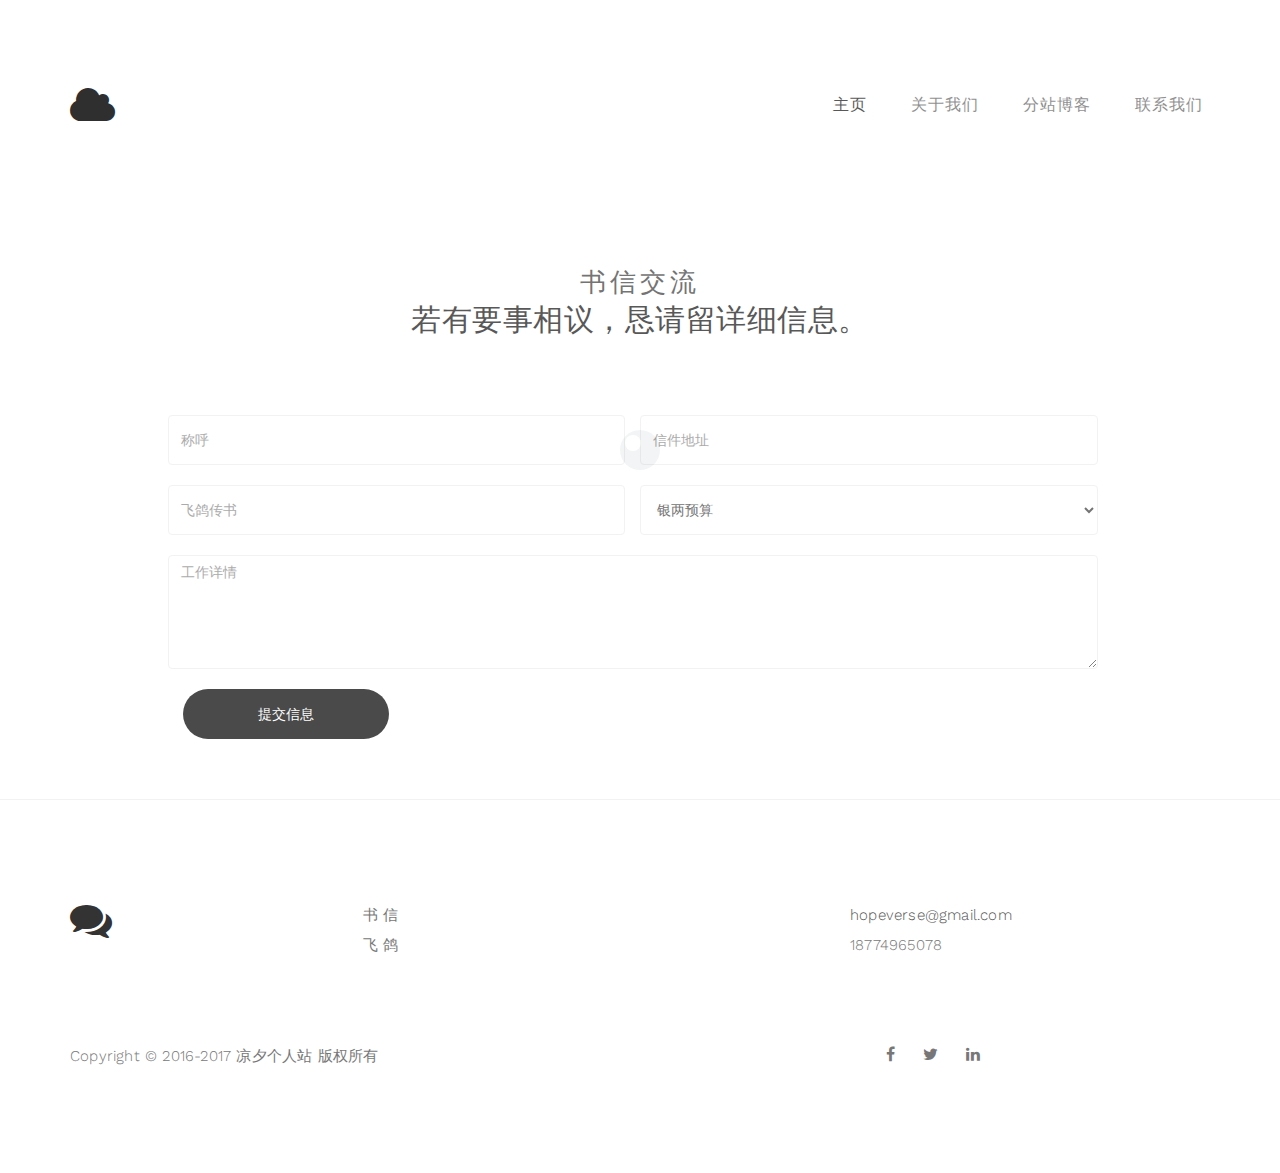
<file: contact.html>
<!DOCTYPE html>
<html lang="en">
<head>

<meta charset="UTF-8">
<meta http-equiv="X-UA-Compatible" content="IE=Edge">
<meta name="description" content="小楼昨夜又东风">
<meta name="keywords" content="小楼昨夜又东风">
<meta name="author" content="刘添柱">
<meta name="viewport" content="width=device-width, initial-scale=1, maximum-scale=1">

<title>小楼昨夜又东风</title>

<link rel="stylesheet" href="css/bootstrap.min.css">
<link rel="stylesheet" href="css/font-awesome.min.css">
<link rel="stylesheet" href="css/style.css">
<link rel="shortcut icon" href="cloud.ico">
<link href="https://fonts.googleapis.com/css?family=Work+Sans:300,400,700" rel="stylesheet">

</head>
<body>




<!-- Loader -->

<div class="preloader">
     <div class="sk-spinner sk-spinner-wordpress">
          <span class="sk-inner-circle"></span>
     </div>
</div>

<!-- Navigation section  -->

<div class="navbar navbar-default navbar-static-top" role="navigation">
     <div class="container">

          <div class="navbar-header">
               <button class="navbar-toggle" data-toggle="collapse" data-target=".navbar-collapse">
                    <span class="icon icon-bar"></span>
                    <span class="icon icon-bar"></span>
                    <span class="icon icon-bar"></span>
               </button>
               <a href="index.html" class="navbar-brand"><i class="fa fa-cloud"></i></a>
          </div>
          <div class="collapse navbar-collapse">
               <ul class="nav navbar-nav navbar-right">
                    <li class="active"><a href="index.html">主页</a></li>
                    <li><a href="about.html">关于我们</a></li>
                    <li><a href="blog.html">分站博客</a></li>
                    <li><a href="contact.html">联系我们</a></li>
               </ul>
          </div>

  </div>
</div>


<!-- Contact Section -->

<section id="contact">
     <div class="container">
          <div class="row">

               <div class="col-md-offset-1 col-md-10 col-sm-12">
                    <div class="section-title">
                         <h3>书信交流</h3>
                         <h2>若有要事相议，恳请留详细信息。</h2>
                    </div>

                    <form action="#" method="post">
                         <div class="col-md-6 col-sm-6">
                              <input type="text" class="form-control" placeholder="称呼">
                         </div>
                         <div class="col-md-6 col-sm-6">
                              <input type="email" class="form-control" placeholder="信件地址">
                         </div>
                         <div class="col-md-6 col-sm-6">
                              <input type="telephone" class="form-control" placeholder="飞鸽传书">
                         </div>
                         <div class="col-md-6 col-sm-6">
                              <select class="form-control">
                                   <option>银两预算</option>
                                   <option>100两 - 500两</option>
                                   <option>600两 - 1000两</option>
                                   <option>1200两 - 1500两</option>
                              </select>
                         </div>
                         <div class="col-md-12 col-sm-12"> 
                              <textarea class="form-control" rows="5" placeholder="工作详情"></textarea>
                         </div>
                         <div class="col-md-3 col-sm-4">
                              <input type="submit" class="form-control" value="提交信息">
                         </div>
                    </form>
               </div>

          </div>
     </div>
</section>

<!-- Footer -->
<footer>
     <div class="container">
          <div class="row">

               <div class="col-md-3 col-sm-3">
                    <i class="fa fa-comments"></i>
               </div>

               <div class="col-md-4 col-sm-4">
                    <p>书 信</p>
                    <p>飞 鸽</p>
               </div>

               <div class="col-md-offset-1 col-md-4 col-sm-offset-1 col-sm-3">
                    <p><a href="mailto:hopeverse@gmail.com">hopeverse@gmail.com</a></p>
                    <p>18774965078</p>
               </div>

               <div class="clearfix col-md-12 col-sm-12">
                    <hr>
               </div>

               <div class="col-md-6 col-sm-6">
                    <div class="footer-copyright">
                         <p> Copyright © 2016-2017 凉夕个人站 版权所有</p> 
                    </div>
               </div>

               <div class="col-md-6 col-sm-6">
                    <ul class="social-icon">
                         <li><a href="#" class="fa fa-facebook"></a></li>
                         <li><a href="#" class="fa fa-twitter"></a></li>
                         <li><a href="#" class="fa fa-linkedin"></a></li>
                    </ul>
               </div>
               
          </div>
     </div>
</footer>

<!-- SCRIPTS -->

<script src="js/jquery.js"></script>
<script src="js/bootstrap.min.js"></script>
<script src="js/custom.js"></script>

</body>
</html>
</file>
<file: css/style.css>
html,body,ul,li,ol,dl,dd,dt,p,h1,h2,h3,h4,h5,h6,form,fieldset,legend,img {
    margin: 0;
    padding: 0
}

body {
    background: #ffffff;
    font-family: 'Work Sans', sans-serif;
    font-style: normal;
		font-weight: 300;
    overflow-x: hidden;
}

h1,h2,h3,h4,h5,h6 {
  font-style: normal;
  font-weight: 300;
  letter-spacing: 0.5px;
}

h1 {
    font-size: 62px;
    padding-bottom: 14px;
    margin-bottom: 0px;
}

h2 {
  font-size: 3rem;
  line-height: 46px;
}

h3 {
  font-size: 26px;
}

h4 {
  color: #666;
  font-size: 12px;
  font-weight: normal;
  letter-spacing: 2px;
}

p {
    color: #777;
    font-size: 15px;
    font-weight: 300;
    line-height: 30px;
    letter-spacing: 0.2px;
}

strong {
  font-weight: 400;
}

.btn-success:focus {
  background-color: #000;
  border-color: transparent;
}

html{
  -webkit-font-smoothing: antialiased;
}

a {
  color: #4d638c;
  -webkit-transition: 0.5s;
  -o-transition: 0.5s;
  transition: 0.5s;
  text-decoration: none !important;
}
a:hover, a:active, a:focus {
  color: #4d638c;
  outline: none;
}

* {
  -webkit-box-sizing: border-box;
  -moz-box-sizing: border-box;
  box-sizing: border-box;
}

*:before,
*:after {
  -webkit-box-sizing: border-box;
  -moz-box-sizing: border-box;
  box-sizing: border-box;
}

#portfolio,
#about,
#blog,
#contact,
#single-project,
#blog-single-post {
  padding-top: 100px;
  padding-bottom: 50px;
}

.section-title {
  position: relative;
  padding-bottom: 62px;
  text-align: center;
}

.section-title h3 {
  color: #555;
  font-weight: 400;
  letter-spacing: 4px;
}

#about .container .row .col-md-3 h3{
  margin-left: 20px;
}


.preloader {
  position: fixed;
  top: 0;
  left: 0;
  width: 100%;
  height: 100%;
  z-index: 99999;
  display: flex;
  flex-flow: row nowrap;
  justify-content: center;
  align-items: center;
  background: none repeat scroll 0 0 #ffffff;
}

.sk-spinner-wordpress.sk-spinner {
  background-color: #bdc3c7;
  width: 40px;
  height: 40px;
  border-radius: 40px;
  position: relative;
  -webkit-animation: sk-innerCircle 1s linear infinite;
  animation: sk-innerCircle 1s linear infinite; 
}

.sk-spinner-wordpress .sk-inner-circle {
  display: block;
  background-color: #ffffff;
  width: 16px;
  height: 16px;
  position: absolute;
  border-radius: 8px;
  top: 5px;
  left: 5px; 
}

@-webkit-keyframes sk-innerCircle {
  0% {
    -webkit-transform: rotate(0);
            transform: rotate(0); }

  100% {
    -webkit-transform: rotate(360deg);
            transform: rotate(360deg); } }

@keyframes sk-innerCircle {
  0% {
    -webkit-transform: rotate(0);
            transform: rotate(0); }

  100% {
    -webkit-transform: rotate(360deg);
            transform: rotate(360deg); } }

.navbar-default {
    background: #ffffff;
    padding: 18px 0;
    border: none;
    margin-top: 62px;
}

.navbar-default .navbar-collapse, .navbar-default .navbar-form {
  border-color: transparent;
}

.navbar-default .navbar-brand {
  padding-top: 6px;
}

.navbar-default .navbar-brand .fa {
  color: #000;
  font-size: 42px;
}

.navbar-default .navbar-nav li a {
    color: #777;
    font-size: 16px;
    letter-spacing: 1px;
    -webkit-transition: all 0.4s ease-in-out;
    transition: all 0.4s ease-in-out;
    padding-right: 22px;
    padding-left: 22px;
}

.navbar-default .navbar-nav > li a:hover {
    color: #333 !important;
}

.navbar-default .navbar-nav > li > a:hover,
.navbar-default .navbar-nav > li > a:focus {
    color: #777;
    background-color: transparent;
}

.navbar-default .navbar-nav li a:hover,
 .navbar-default .navbar-nav .active > a {
    color: #333;
  }

.navbar-default .navbar-nav > .active > a,
.navbar-default .navbar-nav > .active > a:hover,
.navbar-default .navbar-nav > .active > a:focus {
    color: #333;
    background-color: transparent;
}

.navbar-default .navbar-toggle {
     border: none;
     padding-top: 10px;
  }

.navbar-default .navbar-toggle .icon-bar {
    background: #bdc3c7;
    border-color: transparent;
  }

.navbar-default .navbar-toggle:hover,
.navbar-default .navbar-toggle:focus { 
  background-color: transparent;
}

#home {
    background-size: cover;
    background-position: center center;
    display: -webkit-box;
    display: -webkit-flex;
     display: -ms-flexbox;
    display: flex;
    -webkit-box-align: center;
    -webkit-align-items: center;
    -ms-flex-align: center;
     align-items: center;
    position: relative;
    text-align: center;
    padding-top: 60px;
    padding-bottom: 40px;
}

#home hr {
  width: 82px;
  margin-top: 32px;
}

#about .text-center {
  padding-bottom: 42px;
}

#about .col-md-8 {
  padding-left: 0px;
}

#about .col-md-8 img {
  padding-right: 22px;
  padding-bottom: 22px;
}

#about hr {
  width: 100px;
  margin-top: 42px;
  margin-bottom: 42px;
}

#about ul {
  padding-left: 22px;
}

#about ul li {
  color: #777;
  font-size: 16px;
  font-weight: 400;
  padding-top: 2px;
  padding-bottom: 2px;
}

#portfolio small {
  color: #f0f0f0;
  font-size: 10px;
  letter-spacing: 1px;
  text-transform: uppercase;
}

#portfolio .portfolio-thumb {
  position: relative;
  padding: 0;
  margin-top: 32px;
}

#portfolio .portfolio-thumb .portfolio-overlay {
  position: absolute;
  background: #222;
  color: #ffffff;
  top: 0;
  left: 0;
  right: 0;
  bottom: 0;
  width: 100%;
  height: 100%;
  text-align: center;
  vertical-align: top;
  opacity: 0;
  transition: all 0.4s ease-in-out;
}

#portfolio .portfolio-item {
    position: absolute;
    top:50%;
    left: 50%;
    -webkit-transform:translate(-50%,-50%);
      -ms-transform:translate(-50%,-50%);
          transform:translate(-50%,-50%);
}

#portfolio .portfolio-thumb:hover .portfolio-overlay {
  opacity: 0.9;
}

#portfolio .text-center {
  padding-top: 62px;
}

.copyrights{
	text-indent:-9999px;
	height:0;
	line-height:0;
	font-size:0;
	overflow:hidden;
}

#single-project {
  text-align: center;
}

#single-project .col-md-12,
#single-project .col-md-6,
#single-project .col-md-4 {
  padding-left: 0px;
  padding-bottom: 22px;
}

#single-project .col-md-12 {
  padding-top: 42px;
}

#single-project .text-center strong {
  display: block;
  padding-top: 12px;
}

#single-project a {
  color: #555;
  font-weight: bold;
  letter-spacing: 1px;
  padding-left: 14px;
}

#contact .col-md-6,
#contact .col-md-12 {
  padding-left: 0px;
}

#contact .form-control {
  border: 1px solid #f0f0f0;
  box-shadow: none;
  margin-top: 10px;
  margin-bottom: 10px;
  transition: all 0.4s ease-in-out;
}

#contact .form-control:hover {
  border-color: #777;
}

#contact input,
#contact select {
  height: 50px;
}

#contact input[type="submit"] {
  background: #222;
  border-radius: 100px;
  border: none;
  color: #ffffff;
  font-weight: 400;
  transition: all 0.4s ease-in-out;
}

#contact input[type="submit"]:hover {
  background: #000;
}

.blog-post-thumb {
  border-bottom: 1px solid #f0f0f0;
  padding-top: 32px;
  padding-bottom: 62px;
  margin-bottom: 32px;
}

.blog-post-thumb:last-child {
  border-bottom: 0px;
  padding-bottom: 32px;
  margin-bottom: 0px;
}

.blog-post-image {
  padding-bottom: 18px;
  width: 100%;
}

.blog-post-title a {
  color: #555;
}

.blog-post-title a:hover {
  color: #000;
}

.blog-post-format {
  padding-bottom: 22px;
}

.blog-post-format span {
  letter-spacing: 0.5px;
  padding-right: 12px;
}

.blog-post-format span a {
  color: #333;
}

.blog-post-format span img {
  display: inline-block;
  width: 42px;
  margin-right: 4px;
}

.blog-post-des blockquote {
  margin: 22px;
}

.blog-post-des .btn {
  border-radius: 100px;
  color: #777;
  font-weight: 400;
  letter-spacing: 1px;
  padding: 14px 28px;
  margin-top: 26px;
  transition: all 0.4s ease-in-out;
}

.blog-post-des .btn:hover {
  background: #000;
  border-color: transparent;
  color: #ffffff;
}

.blog-author {
  border-top: 1px solid #f0f0f0;
  border-bottom: 1px solid #f0f0f0;
  padding-top: 32px;
  padding-bottom: 32px;
  margin-top: 42px;
  margin-bottom: 42px;
}

.blog-author .media img {
  display: inline-block;
  width: 90px;
  margin-right: 12px;
}

.blog-author .media a,
.blog-comment .media h3 {
  color: #444;
  font-size: 18px;
  letter-spacing: 1px;
}

.blog-comment {
  border-bottom: 1px solid #f0f0f0;
  padding-bottom: 32px;
  margin-bottom: 42px;
}

.blog-comment .media:nth-child(3) {
  padding-top: 18px;
}

.blog-comment .media img {
  width: 80px;
  margin-right: 12px;
}

.blog-comment .media h3 {
  display: inline-block;
  padding-right: 14px;
}

.blog-comment h3,
.blog-comment-form h3 {
  padding-bottom: 18px;
}

.blog-comment-form .col-md-4 {
  padding-left: 0px;
}

.blog-comment-form .form-control {
  box-shadow: none;
  border: 1px solid #f0f0f0;
  margin-top: 10px;
  margin-bottom: 10px;
  transition: all 0.4s ease-in-out;
}

.blog-comment-form .form-control:hover {
  border-color: #777;
}

.blog-comment-form input {
  height: 45px;
}

.blog-comment-form input[type="submit"] {
  background: #222;
  border-radius: 100px;
  border: none;
  color: #ffffff;
  font-weight: 400;
  transition: all 0.4s ease-in-out;
}

.blog-comment-form input[type="submit"]:hover {
  background: #000;
  border-color: transparent;
}

#blog-single-post .blog-post-des h3 {
  padding-top: 16px;
}

footer {
    border-top: 1px solid #f0f0f0;
    padding: 100px 0px;
    position: relative;
}

footer .col-md-3 .fa {
  font-size: 42px;
}

footer a {
  color: #555;
}

footer hr {
  border-color: #ffffff;
  margin-top: 42px;
  margin-bottom: 22px;
}

footer .footer-copyright {
  padding-top: 16px;
}

.social-icon {
    position: relative;
    padding: 0;
    margin: 0;
    text-align: center;
}

.social-icon li {
    display: inline-block;
    list-style: none;
}

.social-icon li a {
    color: #777;
    cursor: pointer;
    font-size: 16px;
    text-decoration: none;
    transition: all 0.4s ease-in-out;
    text-align: center;
    vertical-align: middle;
    position: relative;
    margin: 22px 12px 10px 12px;
}

.social-icon li a:hover {
    color: #000;
    transform: scale(1.1);
}


@media (max-width: 767px) {

  h1 {
    font-size: 38px;
  }

  h2 {
    font-size: 32px;
    line-height: 48px;
  }

  h3 {
    font-size: 22px;
  }

  .section-title h2 {
    font-size: 22px;
    line-height: 35px;
  }

  .navbar-default {
    margin-top: 0px;
    text-align: center;
  }

  #about .col-md-8 img {
    padding-right: 0px;
  }

  #blog-single-post .blog-post-title h2 {
    font-size: 29px;
    line-height: 40px;
  }

  footer {
    text-align: center;
  }

  footer .col-md-4 {
    padding-top: 42px;
  }

}
</file>
